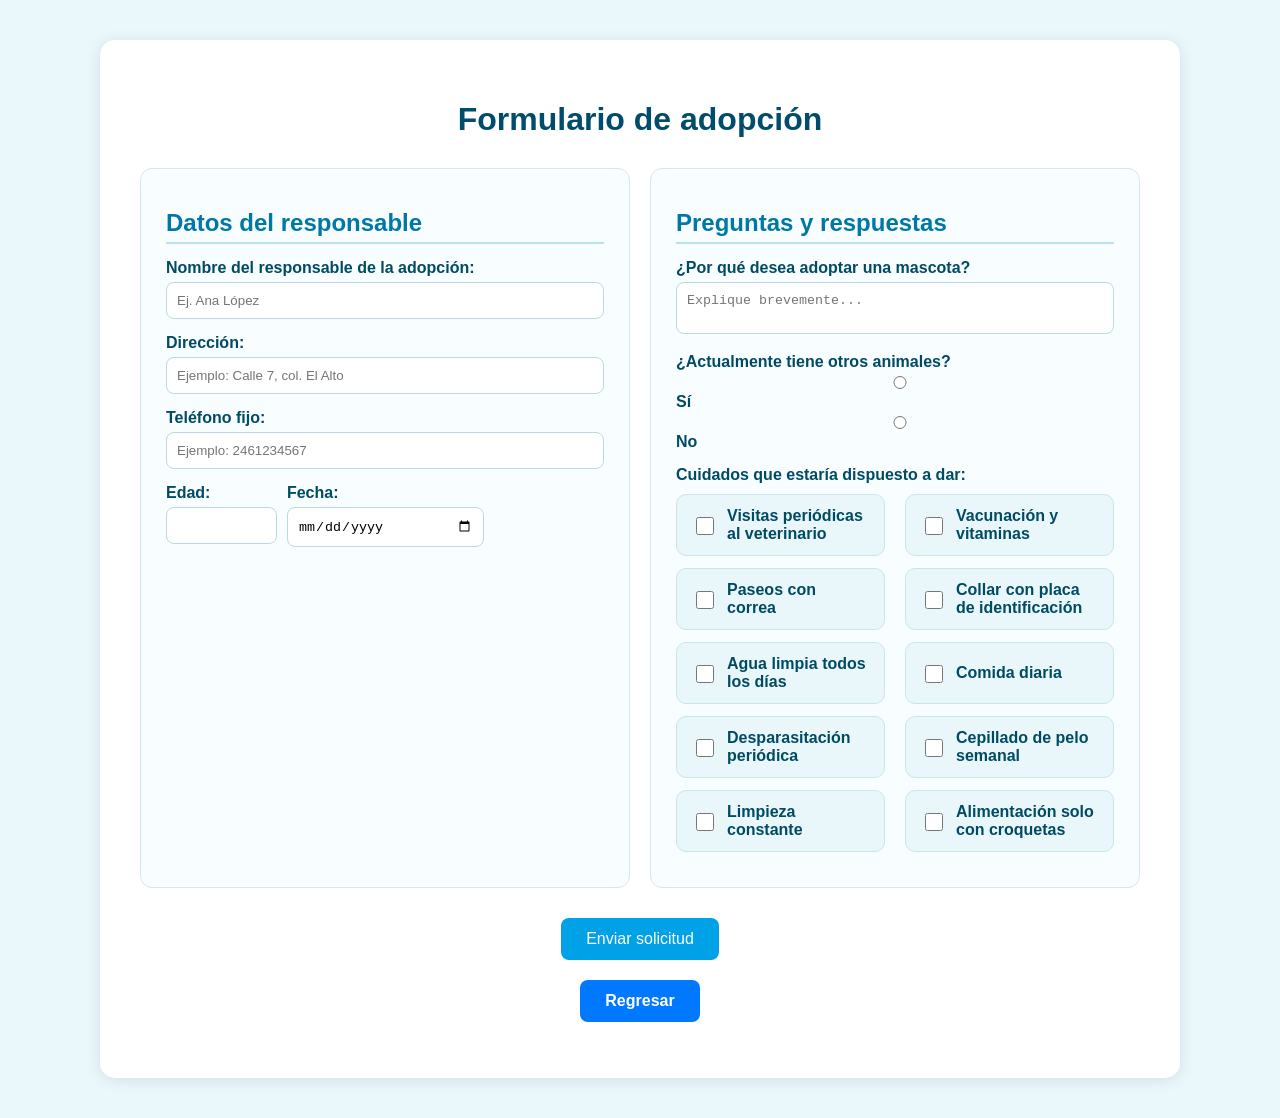
<file: adopta.html>
<!DOCTYPE html>
<html lang="es">
<head>
  <meta charset="UTF-8">
  <meta name="viewport" content="width=device-width, initial-scale=1.0">
  <title>Formulario de adopción</title>
  <link rel="stylesheet" href="form_adopcion.css">
</head>
<body>
  <div class="container">
    <h1>Formulario de adopción</h1>

    <form id="formAdopcion" action="procesar_adopcion.php" method="POST" novalidate>
      <div class="grid">

        <!-- DATOS DEL RESPONSABLE -->
        <div class="card">
          <h2>Datos del responsable</h2>

          <div class="campo">
            <label>Nombre del responsable de la adopción:</label>
            <input 
              type="text" 
              name="nombre" 
              id="nombre" 
              required
              pattern="^[A-Za-zÁÉÍÓÚáéíóúÑñ]+(?: [A-Za-zÁÉÍÓÚáéíóúÑñ]+)*$"
              placeholder="Ej. Ana López">
            <small class="error"></small>
          </div>

          <div class="campo">
            <label>Dirección:</label>
            <input 
              type="text" 
              name="direccion" 
              id="direccion" 
              required 
              minlength="5" 
              placeholder="Ejemplo: Calle 7, col. El Alto">
            <small class="error"></small>
          </div>

          <div class="campo">
            <label>Teléfono fijo:</label>
            <input 
              type="tel" 
              name="telefono" 
              id="telefono"
              required 
              pattern="^[0-9]{10}$"
              maxlength="10"
              placeholder="Ejemplo: 2461234567"
              inputmode="numeric">
            <small class="error"></small>
          </div>

          <div class="mini-grid">
            <div class="campo">
              <label>Edad:</label>
              <input type="number" name="edad" id="edad" min="18" max="99" required>
              <small class="error"></small>
            </div>
            <div class="campo">
              <label>Fecha:</label>
              <input type="date" name="fecha" id="fecha" required>
              <small class="error"></small>
            </div>
          </div>
        </div>

        <!-- PREGUNTAS -->
        <div class="card">
          <h2>Preguntas y respuestas</h2>

          <div class="campo">
            <label>¿Por qué desea adoptar una mascota?</label>
            <textarea name="motivo" id="motivo" rows="2" required minlength="5" placeholder="Explique brevemente..."></textarea>
            <small class="error"></small>
          </div>

          <div class="campo">
            <label>¿Actualmente tiene otros animales?</label>
            <div class="opciones">
              <label><input type="radio" name="animales" value="si" required> Sí</label>
              <label><input type="radio" name="animales" value="no" required> No</label>
            </div>
            <small class="error"></small>
          </div>

          <div class="campo">
            <label>Cuidados que estaría dispuesto a dar:</label>
            <div class="cuidados-grid">
              <label><input type="checkbox" name="cuidados[]" value="Visitas periódicas al veterinario"> Visitas periódicas al veterinario</label>
              <label><input type="checkbox" name="cuidados[]" value="Vacunación y vitaminas"> Vacunación y vitaminas</label>
              <label><input type="checkbox" name="cuidados[]" value="Paseos con correa"> Paseos con correa</label>
              <label><input type="checkbox" name="cuidados[]" value="Collar con placa de identificación"> Collar con placa de identificación</label>
              <label><input type="checkbox" name="cuidados[]" value="Agua limpia todos los días"> Agua limpia todos los días</label>
              <label><input type="checkbox" name="cuidados[]" value="Comida diaria"> Comida diaria</label>
              <label><input type="checkbox" name="cuidados[]" value="Desparasitación periódica"> Desparasitación periódica</label>
              <label><input type="checkbox" name="cuidados[]" value="Cepillado de pelo semanal"> Cepillado de pelo semanal</label>
              <label><input type="checkbox" name="cuidados[]" value="Limpieza constante"> Limpieza constante</label>
              <label><input type="checkbox" name="cuidados[]" value="Alimentación solo con croquetas"> Alimentación solo con croquetas</label>
            </div>
          </div>
        </div>
      </div>

      <button type="submit">Enviar solicitud</button>

      <!-- BOTÓN REGRESAR -->
      <a href="perros.html" class="btn-regresar">Regresar</a>

      <p id="mensajeFinal"></p>
    </form>
  </div>

  <!-- ================= JS DE VALIDACIÓN ================= -->
  <script>
    const form = document.getElementById('formAdopcion');
    const inputs = form.querySelectorAll('input, textarea, select');
    const mensajeFinal = document.getElementById('mensajeFinal');

    // Validación en tiempo real
    inputs.forEach(input => {
      input.addEventListener('input', () => validarCampo(input));
      input.addEventListener('blur', () => validarCampo(input));
    });

    function validarCampo(input) {
      const error = input.nextElementSibling;
      if (!error || error.tagName.toLowerCase() !== "small") return;

      if (input.validity.valueMissing) {
        error.textContent = "Este campo es obligatorio.";
        error.style.display = "block";
      } else if (input.validity.patternMismatch) {
        if (input.id === "nombre")
          error.textContent = "Ingrese un nombre válido (solo letras y espacios).";
        else if (input.id === "telefono")
          error.textContent = "Debe contener exactamente 10 dígitos.";
        else
          error.textContent = "Formato incorrecto.";
        error.style.display = "block";
      } else if (input.validity.tooShort) {
        error.textContent = "Texto demasiado corto.";
        error.style.display = "block";
      } else if (input.validity.rangeUnderflow || input.validity.rangeOverflow) {
        error.textContent = "Valor fuera de rango.";
        error.style.display = "block";
      } else {
        error.textContent = "";
        error.style.display = "none";
      }
    }

    // Envío del formulario
    form.addEventListener('submit', async e => {
      e.preventDefault();

      let valido = true;
      inputs.forEach(input => {
        validarCampo(input);
        if (!input.checkValidity()) valido = false;
      });

      if (!valido) {
        mensajeFinal.textContent = "Corrige los errores antes de enviar.";
        mensajeFinal.className = "error-final";
        return;
      }

      const datos = new FormData(form);
      const respuesta = await fetch('procesar_adopcion.php', {
        method: 'POST',
        body: datos
      });

      const texto = await respuesta.text();
      if (texto.includes("correctamente")) {
        mensajeFinal.textContent = "Formulario enviado correctamente";
        mensajeFinal.className = "exito";
        form.reset();
      } else {
        mensajeFinal.textContent = "Ocurrió un error al enviar el formulario";
        mensajeFinal.className = "error-final";
      }
    });
  </script>

</body>
</html>
</file>
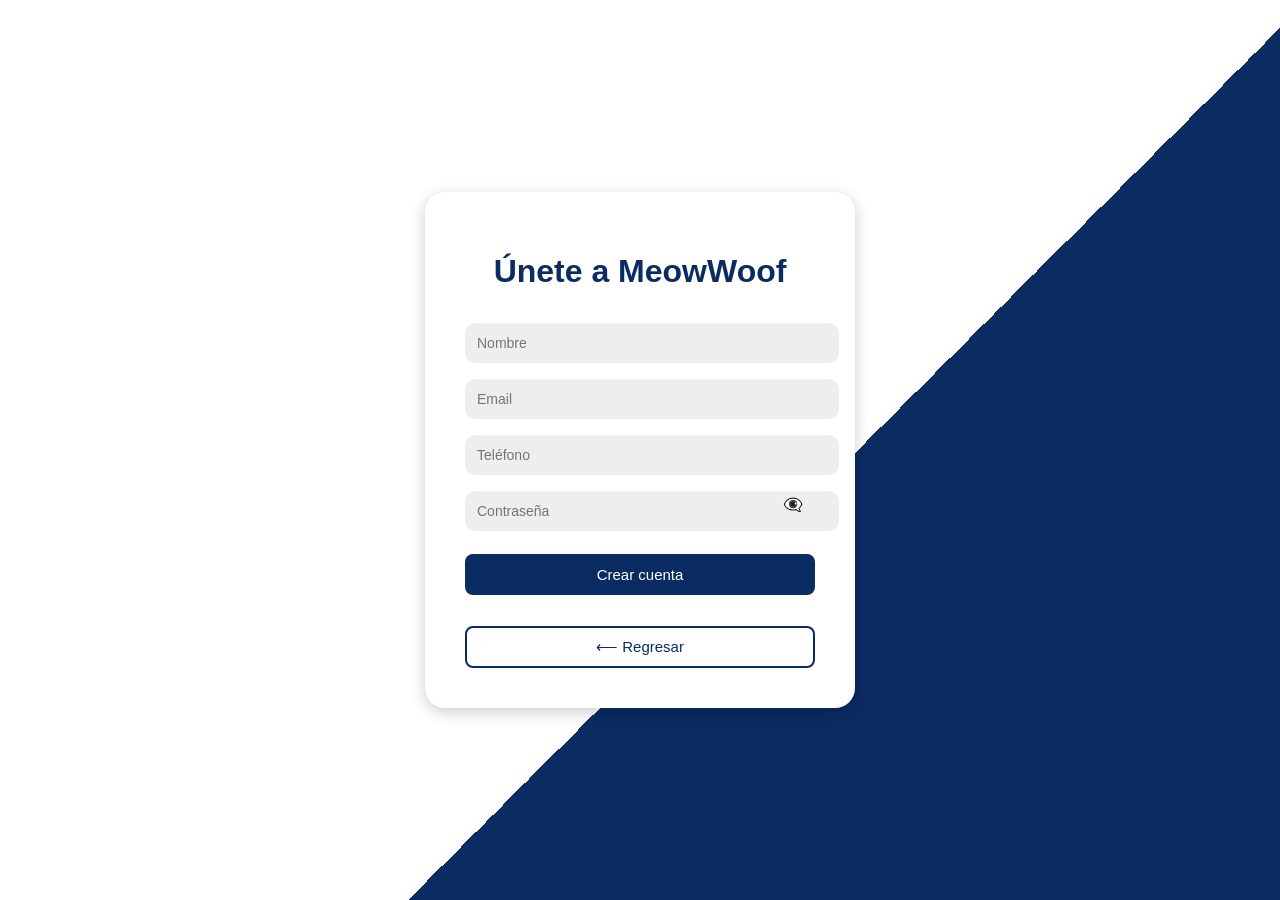
<file: Cuenta_crear.html>
<!DOCTYPE html>
<html lang="es">
<head>
  <meta charset="UTF-8">
  <meta name="viewport" content="width=device-width, initial-scale=1.0">
  <title>Únete a MeowWoof</title>
  <link rel="stylesheet" href="crear_cuenta.css">
</head>
<body>
  <div class="contenedor">
    <h1>Únete a MeowWoof</h1>

    <form id="formulario">
      <input type="text" id="nombre" name="nombre" placeholder="Nombre">
      <small id="errorNombre" class="error"></small>

      <input type="text" id="email" name="email" placeholder="Email">
      <small id="errorEmail" class="error"></small>

      <input type="text" id="telefono" name="telefono" placeholder="Teléfono">
      <small id="errorTelefono" class="error"></small>

      <div class="password-container">
        <input type="password" id="password" name="password" placeholder="Contraseña">
        <span class="toggle-password">👁‍🗨</span>
      </div>
      <small id="errorPassword" class="error"></small>

      <button type="submit">Crear cuenta</button>
    </form>

    <p id="mensajeFinal" class="exito"></p>

    <button class="btn-regresar" onclick="location.href='MeowWoof.html'">⟵ Regresar</button>
  </div>

  <script>
    const formulario = document.getElementById('formulario');
    const nombre = document.getElementById('nombre');
    const email = document.getElementById('email');
    const telefono = document.getElementById('telefono');
    const password = document.getElementById('password');
    const mensajeFinal = document.getElementById('mensajeFinal');

    const errorNombre = document.getElementById('errorNombre');
    const errorEmail = document.getElementById('errorEmail');
    const errorTelefono = document.getElementById('errorTelefono');
    const errorPassword = document.getElementById('errorPassword');

    //  Expresiones regulares
    const NombreRegex = /^[A-Za-zÁÉÍÓÚÑáéíóúñ\s]{3,40}$/;
    const EmailRegex = /^[A-Za-z0-9._%+-]+@[A-Za-z0-9.-]+\.[A-Za-z]{2,}$/;
    const TelefonoRegex = /^[0-9]{10}$/;
    const PasswordRegex = /^.{6,}$/;

    //  Validación en tiempo real
    nombre.addEventListener('input', () => {
      if (nombre.value.length > 40) {
        nombre.value = nombre.value.slice(0, 40);
        errorNombre.textContent = "Máximo 40 caracteres.";
      } else if (!NombreRegex.test(nombre.value)) {
        errorNombre.textContent = "Solo letras (mínimo 3 caracteres).";
      } else {
        errorNombre.textContent = "";
      }
    });

    email.addEventListener('input', () => {
      errorEmail.textContent = EmailRegex.test(email.value) ? "" : "Formato de email inválido.";
    });

    telefono.addEventListener('input', () => {
      if (telefono.value.length > 10) {
        telefono.value = telefono.value.slice(0, 10);
      }
      errorTelefono.textContent = TelefonoRegex.test(telefono.value) ? "" : "Debe tener 10 dígitos.";
    });

    password.addEventListener('input', () => {
      errorPassword.textContent = PasswordRegex.test(password.value)
        ? "" : "Debe tener al menos 6 caracteres.";
    });

    // Mostrar/ocultar contraseña
    document.querySelector('.toggle-password').addEventListener('click', () => {
      password.type = password.type === "password" ? "text" : "password";
    });

    formulario.addEventListener('submit', (e) => {
      e.preventDefault();

      // Verificación antes de enviar
      if (!NombreRegex.test(nombre.value) ||
          !EmailRegex.test(email.value) ||
          !TelefonoRegex.test(telefono.value) ||
          !PasswordRegex.test(password.value)) {
        mensajeFinal.textContent = "Por favor corrige los errores antes de enviar.";
        mensajeFinal.style.color = "red";
        return;
      }

      const datos = new FormData(formulario);
      fetch('registrar.php', {
        method: 'POST',
        body: datos
      })
      .then(response => response.text())
      .then(data => {
        mensajeFinal.innerHTML = data;

        // **Aquí solo cambió ESTO**
        if (data.includes("Formulario enviado correctamente")) {
          setTimeout(() => {
            window.location.href = "login.html";
          }, 1000);
        }
      })
      .catch(() => {
        mensajeFinal.textContent = "Error en el servidor.";
        mensajeFinal.style.color = "red";
      });
    });
  </script>
</body>
</html>
</file>
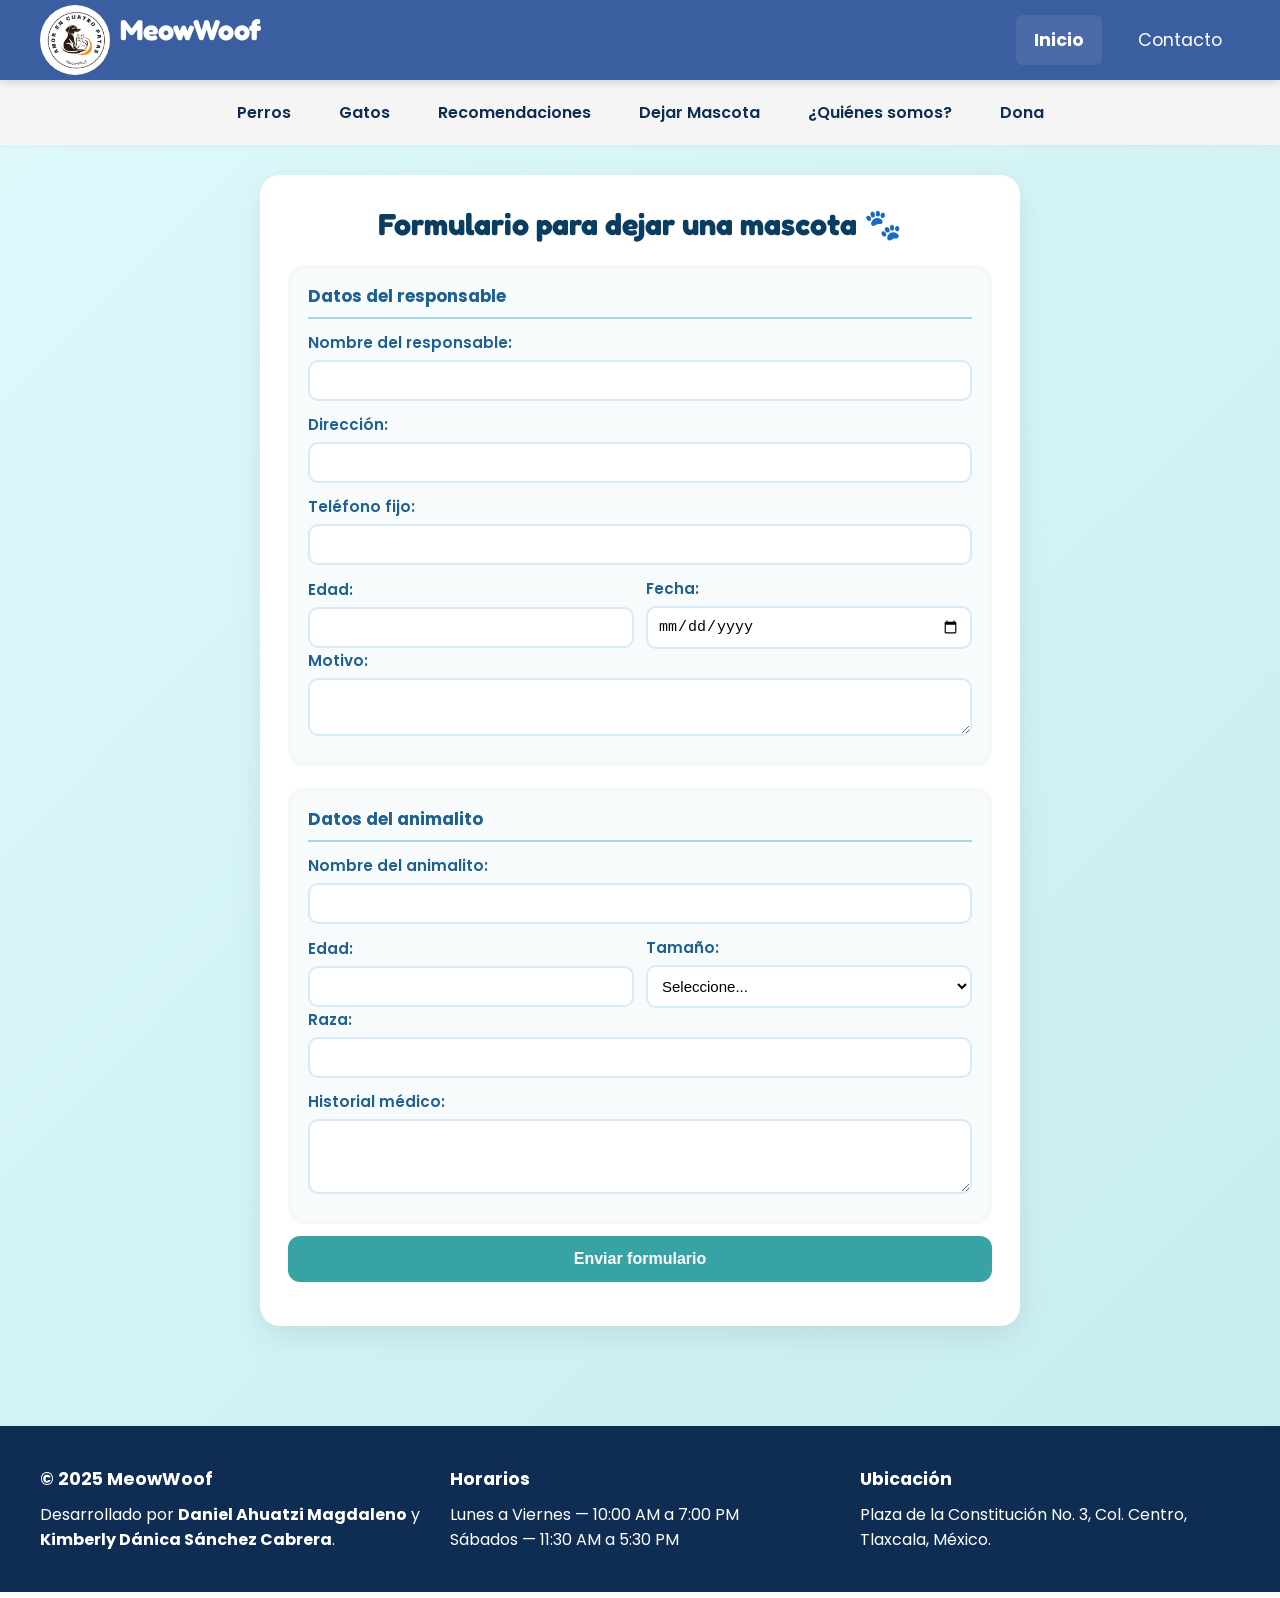
<file: dejar.html>
<!DOCTYPE html>
<html lang="es">
<head>
  <meta charset="UTF-8" />
  <meta name="viewport" content="width=device-width, initial-scale=1.0"/>
  <title>Formulario para dejar una mascota</title>

  <!-- Fuentes -->
  <link href="https://fonts.googleapis.com/css2?family=Fredoka:wght@400;600&family=Poppins:wght@400;600&display=swap" rel="stylesheet">

  <style>
  *{box-sizing:border-box;margin:0;padding:0}
  body{
    font-family: 'Poppins', sans-serif;
    background: linear-gradient(135deg,#dff9fb,#c7ecee);
    color:#103b56;
    min-height:100vh;
    display:flex;
    flex-direction:column;
  }

  /* ===== NAVBAR ===== */
  .navbar{
    background-color:#3b5ea0;
    color:white;
    display:flex;
    align-items:center;
    justify-content:space-between;
    padding:8px 40px;
    height:80px;
    box-shadow:0 3px 8px rgba(0,0,0,0.12);
    position:sticky;
    top:0;
    z-index:50;
  }

  .logo{display:flex;align-items:center;gap:10px}
  .logo img{width:70px;height:70px;border-radius:50%;object-fit:cover}
  .logo h1{font-size:1.8rem;color:white;font-weight:700}

  .nav-links{display:flex;align-items:center;gap:18px}
  .nav-links a{
    font-family:'Poppins',sans-serif;
    text-decoration:none;color:white;font-size:1.1rem;
    padding:12px 18px;border-radius:6px;
    transition:all .18s;
  }
  .nav-links a:hover{background:rgba(255,255,255,0.08)}
  .btn-inicio{font-weight:700;background:rgba(255,255,255,0.08)}

  /* ===== SUBMENÚ ===== */
  .submenu{
    font-family:'Poppins', sans-serif !important;
    background-color:#f5f5f5;
    display:flex;
    justify-content:center;
    gap:28px;
    padding:14px 10px;
    font-size:1rem;
    font-weight:600;
    box-shadow:0 1px 4px rgba(0,0,0,0.04);
  }
  .submenu a{
    text-decoration:none;
    color:#0f2d52;
    transition:0.18s;
    padding:6px 10px;
    border-radius:6px;
  }
  .submenu a:hover{
    color:#3b5ea0;
    background:rgba(59,94,160,0.08);
  }

  /* ===== CONTENEDOR PRINCIPAL ===== */
  .page-inner {
    max-width:1200px;
    margin: 30px auto;
    width: 94%;
    display:flex;
    justify-content:center;
    align-items:flex-start;
    padding-bottom:40px;
  }

  .container{
    background:#ffffff;
    border-radius:20px;
    box-shadow:0 10px 30px rgba(0,0,0,0.08);
    padding:30px 28px;
    width:100%;
    max-width:760px;
  }

  h1{
    text-align:center;
    color:#0a3d62;
    margin-bottom:22px;
    font-family:'Fredoka',sans-serif;
    font-size:1.9rem;
  }

  .grid-datos{
    display:grid;
    grid-template-columns:1fr;
    gap:22px;
  }

  .card{
    background:#f7fbfc;
    border-radius:16px;
    padding:18px 20px;
    box-shadow:inset 0 0 10px rgba(0,0,0,0.03);
  }

  h2{
    color:#1e6091; margin-bottom:12px;
    font-size:1.05rem;
    border-bottom:2px solid #a9d6e5;
    padding-bottom:8px
  }

  .campo{ display:flex; flex-direction:column; margin-bottom:12px }
  .campo label{ font-weight:600; color:#1e6091; margin-bottom:6px; font-size:0.95rem }
  .campo input, .campo textarea, .campo select{
    border:2px solid #d6eaf8; border-radius:10px; padding:10px;
    transition:all .2s; font-size:15px; background:white;
  }
  .campo input:focus, .campo textarea:focus, .campo select:focus{
    border-color:#38a3a5; box-shadow:0 0 6px rgba(56,163,165,0.18); outline:none;
  }

  .subgrid{ display:flex; gap:12px; align-items:center }
  .subgrid .campo{ flex:1; margin-bottom:0 }

  small.error{ color:#e63946; font-size:13px; margin-top:6px; display:none }

  button{
    width:100%; background:#38a3a5; color:#fff;
    border:none; border-radius:12px;
    padding:14px; font-size:16px; font-weight:600;
    cursor:pointer; transition:0.25s;
    margin-top:12px;
  }
  button:hover{ background:#22577a; transform:scale(1.02) }

  #mensajeFinal{ text-align:center; font-weight:700; margin-top:14px }
  .exito{ color:#2a9d8f } .error-final{ color:#e63946 }

  /* ===== FOOTER ===== */
  .footer{
    width:100%;
    background:#0f2d52;
    color:white;
    padding:40px 20px;
    margin-top:30px;
  }
  .footer-content{
    max-width:1200px;
    margin:auto;
    display:flex;
    justify-content:space-between;
    gap:30px;
    flex-wrap:wrap;
  }
  .footer-col{ flex:1; min-width:240px }
  .footer h3, .footer h4{ margin-bottom:10px; font-size:1.1rem; font-weight:700 }

  /* ===== RESPONSIVE ===== */
  @media (max-width:900px){
    .page-inner{flex-direction:column;align-items:center}
  }

  @media (max-width:600px){
    .navbar{padding:8px 16px;height:72px}
    .logo img{width:54px;height:54px}
    .logo h1{font-size:1.2rem}
    .nav-links a{font-size:0.95rem;padding:8px 10px}
    .submenu{gap:12px;padding:10px;font-size:0.9rem}
    .container{padding:22px 16px;border-radius:14px}
    h1{font-size:1.4rem}
    .footer-content{text-align:center;flex-direction:column;align-items:center}
  }
  </style>
</head>

<body>

  <!-- NAVBAR -->
  <header class="navbar">
      <div class="logo">
          <img src="logomeow.jpg" alt="Logo">
          <h1>MeowWoof</h1>
      </div>

      <nav class="nav-links">
          <a href="Pagina_principal.php" class="btn-inicio">Inicio</a>
          <a href="contacto.html">Contacto</a>
      </nav>
  </header>

  <!-- SUBMENÚ -->
  <div class="submenu">
      <a href="perros.html">Perros</a>
      <a href="gatos.html">Gatos</a>
      <a href="recomendaciones.html">Recomendaciones</a>
      <a href="dejar.html">Dejar Mascota</a>
      <a href="quienes_somos.html">¿Quiénes somos?</a>
      <a href="dona.html">Dona</a>
  </div>

  <!-- CONTENIDO -->
  <div class="page-inner">
    <div class="container">

      <h1>Formulario para dejar una mascota 🐾</h1>

      <form id="formMascota" action="procesar_mascota.php" method="POST" novalidate>

        <div class="grid-datos">

          <div class="card">
            <h2>Datos del responsable</h2>

            <div class="campo">
              <label>Nombre del responsable:</label>
              <input type="text" name="nombre" id="nombre"
                     required
                     pattern="^[A-Za-zÁÉÍÓÚáéíóúÑñ]+(?: [A-Za-zÁÉÍÓÚáéíóúÑñ]+)*$">
              <small class="error"></small>
            </div>

            <div class="campo">
              <label>Dirección:</label>
              <input type="text" name="direccion" id="direccion" required minlength="5">
              <small class="error"></small>
            </div>

            <div class="campo">
              <label>Teléfono fijo:</label>
              <input type="tel" name="telefono" id="telefono"
                     required pattern="^[0-9]{10}$" maxlength="10">
              <small class="error"></small>
            </div>

            <div class="subgrid">
              <div class="campo">
                <label>Edad:</label>
                <input type="number" name="edad" id="edad" min="18" max="99" required>
                <small class="error"></small>
              </div>

              <div class="campo">
                <label>Fecha:</label>
                <input type="date" name="fecha" id="fecha" required>
                <small class="error"></small>
              </div>
            </div>

            <div class="campo">
              <label>Motivo:</label>
              <textarea name="motivo" id="motivo" rows="2" required></textarea>
              <small class="error"></small>
            </div>

          </div>

          <div class="card">
            <h2>Datos del animalito</h2>

            <div class="campo">
              <label>Nombre del animalito:</label>
              <input type="text" name="nombreAnimal" id="nombreAnimal"
              required pattern="^[A-Za-zÁÉÍÓÚáéíóúÑñ\s]{2,20}$">
              <small class="error"></small>
            </div>

            <div class="subgrid">
              <div class="campo">
                <label>Edad:</label>
                <input type="number" name="edadAnimal" id="edadAnimal" min="0" max="30" required>
                <small class="error"></small>
              </div>

              <div class="campo">
                <label>Tamaño:</label>
                <select name="tamano" id="tamano" required>
                  <option value="">Seleccione...</option>
                  <option>Pequeño</option>
                  <option>Mediano</option>
                  <option>Grande</option>
                </select>
                <small class="error"></small>
              </div>
            </div>

            <div class="campo">
              <label>Raza:</label>
              <input type="text" name="raza" id="raza" required>
              <small class="error"></small>
            </div>

            <div class="campo">
              <label>Historial médico:</label>
              <textarea name="historial" id="historial" rows="3"></textarea>
              <small class="error"></small>
            </div>

          </div>

        </div>

        <button type="submit">Enviar formulario</button>
        <p id="mensajeFinal"></p>
      </form>

    </div>
  </div>

  <!-- FOOTER -->
  <footer class="footer">
    <div class="footer-content">
      <div class="footer-col">
        <h3>© 2025 MeowWoof</h3>
        <p>Desarrollado por <strong>Daniel Ahuatzi Magdaleno</strong> y <strong>Kimberly Dánica Sánchez Cabrera</strong>.</p>
      </div>

      <div class="footer-col">
        <h4>Horarios</h4>
        <p>Lunes a Viernes — 10:00 AM a 7:00 PM</p>
        <p>Sábados — 11:30 AM a 5:30 PM</p>
      </div>

      <div class="footer-col">
        <h4>Ubicación</h4>
        <p>Plaza de la Constitución No. 3, Col. Centro, Tlaxcala, México.</p>
      </div>
    </div>
  </footer>

  <!-- ===================== VALIDACIÓN ===================== -->
  <script>
    const form = document.getElementById('formMascota');
    const inputs = form.querySelectorAll("input, textarea, select");
    const mensajeFinal = document.getElementById("mensajeFinal");

    inputs.forEach(input => {
      input.addEventListener("input", () => validarCampo(input));
      input.addEventListener("blur", () => validarCampo(input));
    });

    const telefono = document.getElementById("telefono");
    telefono.addEventListener("input", () => {
      telefono.value = telefono.value.replace(/[^0-9]/g, "").slice(0, 10);
    });

    function validarCampo(input) {
      const error = input.nextElementSibling;
      if (!error || error.tagName.toLowerCase() !== "small") return;

      if (input.validity.valueMissing) {
        error.textContent = "Este campo es obligatorio";
        error.style.display = "block";
      } 
      else if (input.validity.patternMismatch) {
        if (input.id === "nombre" || input.id === "nombreAnimal") {
          error.textContent = "Ingrese un nombre válido (solo letras y espacios)";
        } else if (input.id === "telefono") {
          error.textContent = "Debe tener exactamente 10 dígitos";
        } else {
          error.textContent = "Formato incorrecto";
        }
        error.style.display = "block";
      }
      else if (input.validity.tooShort) {
        error.textContent = "Texto demasiado corto";
        error.style.display = "block";
      }
      else if (input.validity.rangeUnderflow || input.validity.rangeOverflow) {
        error.textContent = "Valor fuera de rango";
        error.style.display = "block";
      }
      else {
        error.textContent = "";
        error.style.display = "none";
      }
    }

    form.addEventListener("submit", async e => {
      e.preventDefault();
      let valido = true;

      inputs.forEach(i => {
        validarCampo(i);
        if (!i.checkValidity()) valido = false;
      });

      if (!valido) {
        mensajeFinal.textContent = "Corrige los errores antes de enviar";
        mensajeFinal.className = "error-final";
        return;
      }

      const datos = new FormData(form);
      const respuesta = await fetch("procesar_mascota.php", {
        method: "POST",
        body: datos
      });

      const texto = await respuesta.text();

      if (texto.includes("correctamente")) {
        mensajeFinal.textContent = "Formulario enviado correctamente";
        mensajeFinal.className = "exito";
        form.reset();
        document.querySelectorAll("small.error").forEach(e => e.textContent = "");
      } else {
        mensajeFinal.textContent = "Ocurrió un error al enviar el formulario";
        mensajeFinal.className = "error-final";
      }
    });
  </script>

</body>
</html>
</file>
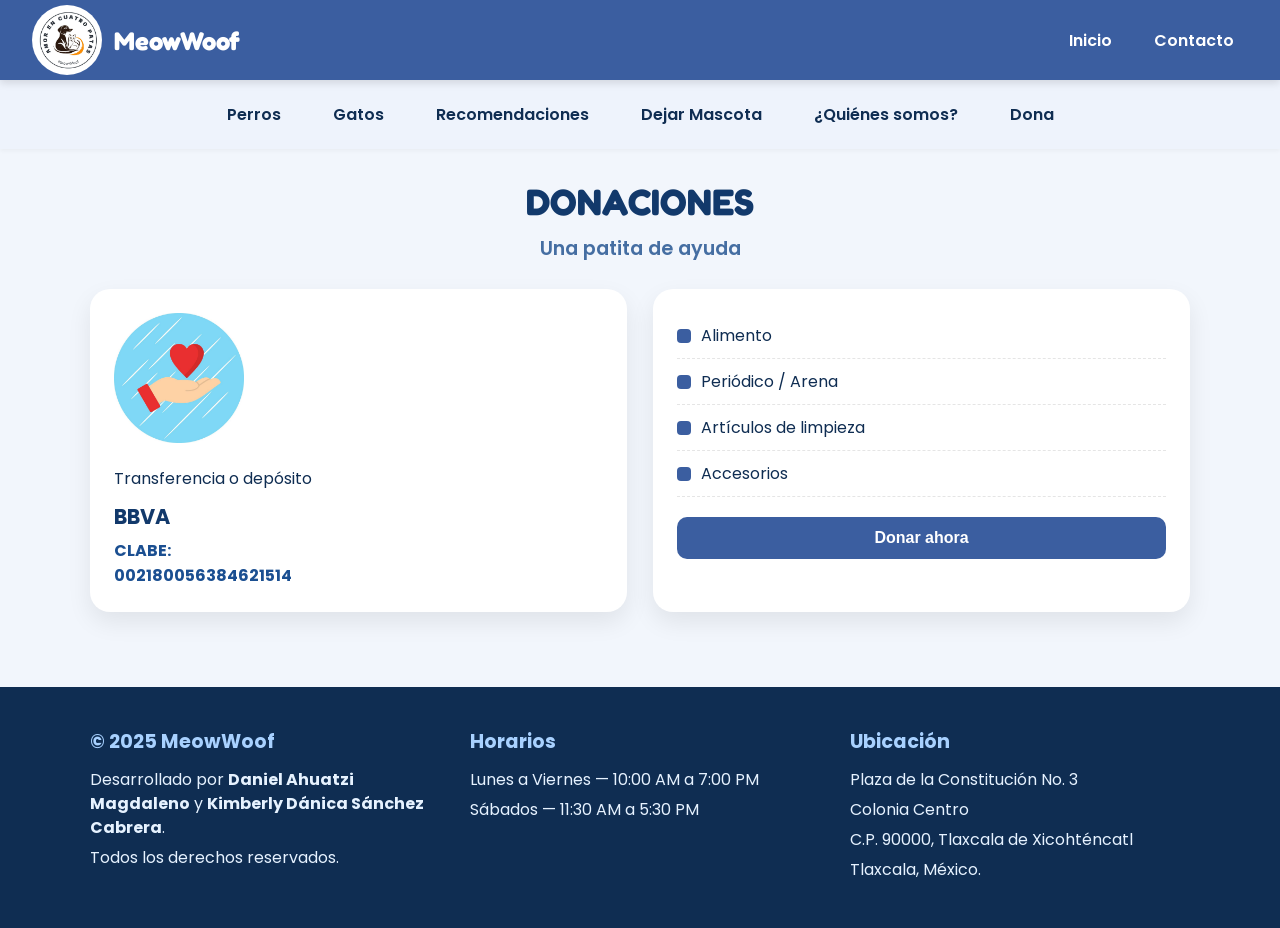
<file: dona.html>
<!DOCTYPE html>
<html lang="es">
<head>
  <meta charset="utf-8" />
  <meta name="viewport" content="width=device-width, initial-scale=1.0"/>
  <title>Donaciones - MeowWoof</title>

  <!-- Fuentes -->
  <link href="https://fonts.googleapis.com/css2?family=Fredoka:wght@400;600&family=Poppins:wght@400;600;700&display=swap" rel="stylesheet">

  <style>
  /* ===== RESET ===== */
  * { box-sizing: border-box; margin: 0; padding: 0; }
  body {
    font-family: 'Poppins', sans-serif;
    background: #f2f6fc;
    color: #0f2d52;
    min-height: 100vh;
    display: flex;
    flex-direction: column;
  }

  a { text-decoration: none; color: inherit; }

  /* ===== NAVBAR ===== */
  .navbar{
    background-color:#3b5ea0;
    color:white;
    display:flex;
    align-items:center;
    justify-content:space-between;
    padding:8px 32px;
    height:80px;
    box-shadow:0 3px 8px rgba(0,0,0,0.12);
    position: sticky;
    top: 0;
    z-index: 60;
  }

  .logo { display:flex; align-items:center; gap: 12px; }
  .logo img { width:70px; height:70px; border-radius:50%; object-fit:cover; }
  .logo h1 { font-size:1.6rem; font-weight:700; font-family:'Fredoka',sans-serif; }

  .nav-links { display:flex; gap:14px; }
  .nav-links a {
    color:white;
    padding:10px 14px;
    border-radius:8px;
    font-weight:600;
    transition: .2s;
  }
  .nav-links a:hover { background: rgba(255,255,255,0.10); }

  /* ===== SUBMENU ===== */
  .submenu {
    background:#eef3fc;
    padding:14px 10px;
    display:flex;
    justify-content:center;
    gap:32px;
    font-weight:600;
    box-shadow:0 2px 4px rgba(0,0,0,0.04);
  }
  .submenu a {
    padding:8px 10px;
    border-radius:8px;
    transition:.2s;
  }
  .submenu a:hover {
    background:rgba(59,94,160,0.15);
    color:#2a4f86;
  }

  /* ===== CONTENIDO ===== */
  main {
    flex: 1;
    display: flex;
    justify-content: center;
    padding: 30px 20px 45px;
  }

  .wrap {
    width: 100%;
    max-width: 1100px;
  }

  .encabezado h1 {
    text-align:center;
    font-family:'Fredoka',sans-serif;
    font-size:2.3rem;
    font-weight:700;
    color:#12396b;
    margin-bottom: 10px;
  }

  .subtitulo {
    text-align:center;
    color:#456ea2;
    font-weight:600;
    margin-bottom:26px;
    font-size:1.2rem;
  }

  /* ==== TARJETAS ==== */
  .contenido {
    display:grid;
    grid-template-columns:1fr 1fr;
    gap:26px;
  }

  .tarjeta {
    background:white;
    padding:24px;
    border-radius:20px;
    box-shadow:0 10px 25px rgba(0,0,0,0.08);
    transition: transform .2s;
  }
  .tarjeta:hover {
    transform: translateY(-4px);
  }

  .tarjeta.transferencia img {
    width:130px;
    border-radius:12px;
    margin-bottom:10px;
  }

  .tarjeta.transferencia p {
    font-size:1rem;
    margin-top:6px;
  }

  .tarjeta.transferencia h3 {
    margin-top:10px;
    font-size:1.3rem;
    color:#12396b;
  }

  .clabe {
    margin-top:10px;
    font-size:1.1rem;
    font-weight:700;
    color:#1b4f91;
  }

  /* === LISTA === */
  .tarjeta.articulos ul {
    list-style:none;
    margin-bottom:20px;
  }
  .tarjeta.articulos li {
    padding:10px 0;
    font-size:1rem;
    border-bottom:1px dashed rgba(0,0,0,0.1);
    display:flex;
    align-items:center;
    gap:10px;
  }

  .cuadro {
    width:14px;
    height:14px;
    background:#3b5ea0;
    border-radius:4px;
  }

  /* === BOTÓN === */
  .boton-donar {
    background:#3b5ea0;
    color:white;
    padding:12px 20px;
    border:none;
    border-radius:10px;
    cursor:pointer;
    font-weight:700;
    font-size:1rem;
    width:100%;
    transition:.2s;
  }
  .boton-donar:hover {
    background:#2e4d87;
  }

  /* ===== RESPONSIVE ===== */
  @media(max-width:900px){
    .contenido { grid-template-columns:1fr; }
  }

  /* ===== FOOTER ===== */
  .footer {
    background:#0f2d52;
    padding:40px 20px;
    color:white;
    margin-top:30px;
  }

  .footer-content {
    max-width:1100px;
    margin:auto;
    display:flex;
    justify-content:space-between;
    gap:40px;
    flex-wrap:wrap;
  }

  .footer-col { flex:1; min-width:240px; }
  .footer-col h3, .footer-col h4 {
    color:#a8d1ff;
    margin-bottom:12px;
    font-size:1.2rem;
  }

  .footer-col p {
    color:#e6f2ff;
    line-height:1.5;
    margin-bottom:6px;
  }

  @media(max-width:700px){
    .footer-content { text-align:center; }
  }

  </style>
</head>
<body>

  <!-- ========== HEADER ========== -->
  <header class="navbar">
    <div class="logo">
      <img src="logomeow.jpg" alt="">
      <h1>MeowWoof</h1>
    </div>
    <nav class="nav-links">
      <a href="Pagina_principal.php" class="btn-inicio">Inicio</a>
      <a href="contacto.html">Contacto</a>
    </nav>
  </header>

  <!-- ========== SUBMENU ========== -->
  <nav class="submenu">
    <a href="perros.html">Perros</a>
    <a href="gatos.html">Gatos</a>
    <a href="recomendaciones.html">Recomendaciones</a>
    <a href="dejar.html">Dejar Mascota</a>
    <a href="quienes_somos.html">¿Quiénes somos?</a>
    <a href="dona.html">Dona</a>
  </nav>

  <!-- ========== CONTENIDO ========== -->
  <main>
    <div class="wrap">

      <div class="encabezado">
        <h1>DONACIONES</h1>
      </div>

      <p class="subtitulo">Una patita de ayuda</p>

      <div class="contenido">

        <!-- Transferencia -->
        <div class="tarjeta transferencia">
          <img src="dona.jpg" alt="">
          <p>Transferencia o depósito</p>
          <h3>BBVA</h3>
          <p class="clabe">CLABE:<br>002180056384621514</p>
        </div>

        <!-- Artículos -->
        <div class="tarjeta articulos">
          <ul>
            <li><span class="cuadro"></span> Alimento</li>
            <li><span class="cuadro"></span> Periódico / Arena</li>
            <li><span class="cuadro"></span> Artículos de limpieza</li>
            <li><span class="cuadro"></span> Accesorios</li>
          </ul>

          <button class="boton-donar" onclick="window.location.href='donar_formulario.html'">
            Donar ahora
          </button>
        </div>

      </div>

    </div>
  </main>

  <!-- ========== FOOTER ========== -->
  <footer class="footer">
    <div class="footer-content">

      <div class="footer-col">
        <h3>© 2025 MeowWoof</h3>
        <p>Desarrollado por <strong>Daniel Ahuatzi Magdaleno</strong> y <strong>Kimberly Dánica Sánchez Cabrera</strong>.</p>
        <p>Todos los derechos reservados.</p>
      </div>

      <div class="footer-col">
        <h4>Horarios</h4>
        <p>Lunes a Viernes — 10:00 AM a 7:00 PM</p>
        <p>Sábados — 11:30 AM a 5:30 PM</p>
      </div>

      <div class="footer-col">
        <h4>Ubicación</h4>
        <p>Plaza de la Constitución No. 3</p>
        <p>Colonia Centro</p>
        <p>C.P. 90000, Tlaxcala de Xicohténcatl</p>
        <p>Tlaxcala, México.</p>
      </div>

    </div>
  </footer>

</body>
</html>
</file>
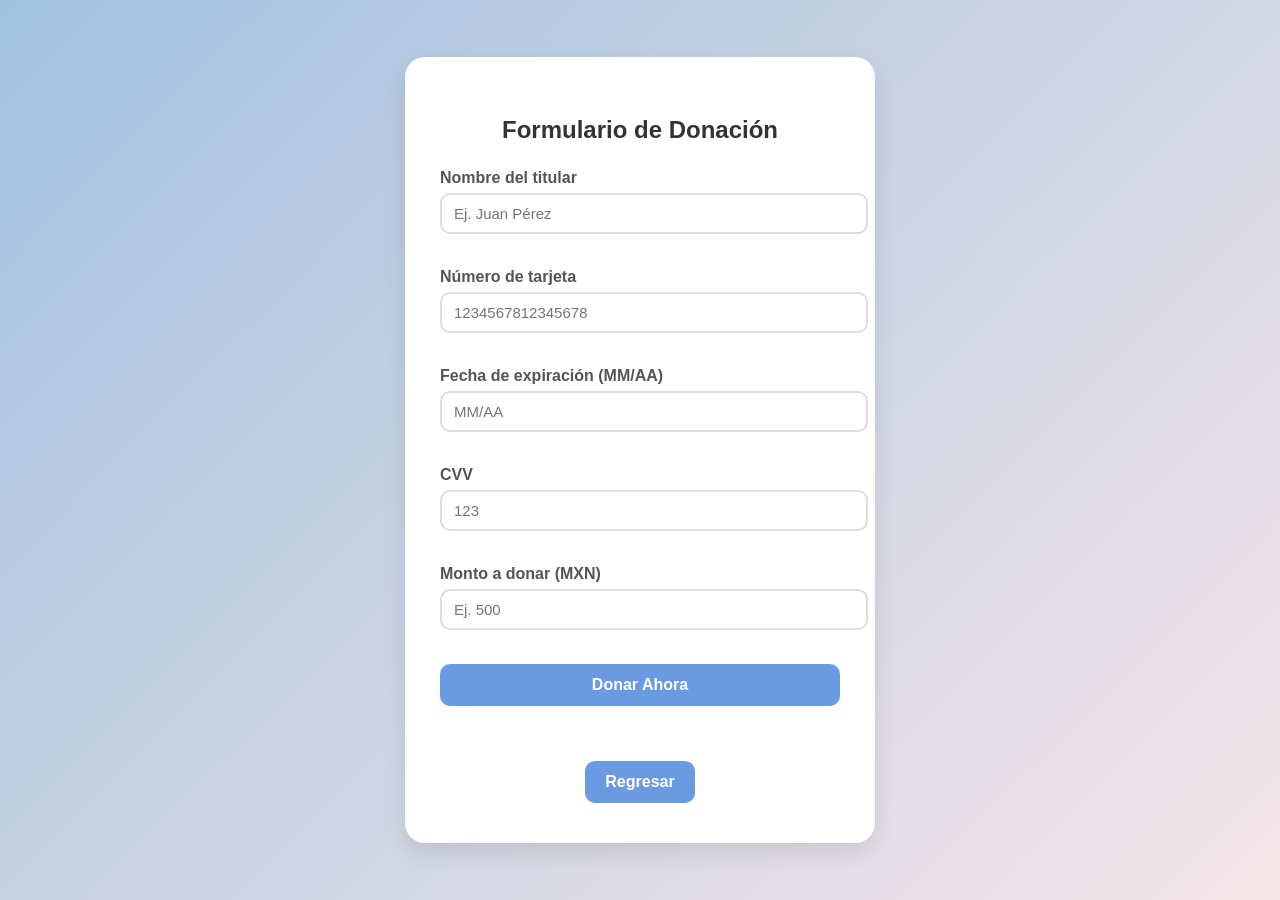
<file: donar_formulario.html>
<!DOCTYPE html>
<html lang="es">
<head>
  <meta charset="UTF-8" />
  <meta name="viewport" content="width=device-width, initial-scale=1.0" />
  <title>Donar | MeowWoof</title>

  <style>
    /* === ESTILOS GENERALES === */
    body {
      background: linear-gradient(135deg, #a2c2e0, #f6e6e9);
      font-family: 'Poppins', sans-serif;
      display: flex;
      justify-content: center;
      align-items: center;
      height: 100vh;
      margin: 0;
    }

    .tarjeta {
      background: #fff;
      border-radius: 20px;
      padding: 40px 35px;
      width: 400px;
      box-shadow: 0 10px 25px rgba(0, 0, 0, 0.1);
    }

    h2 {
      text-align: center;
      color: #333;
      margin-bottom: 25px;
    }

    .campo {
      margin-bottom: 18px;
    }

    label {
      display: block;
      color: #555;
      font-weight: 600;
      margin-bottom: 6px;
    }

    input {
      width: 100%;
      padding: 10px 12px;
      border: 2px solid #ddd;
      border-radius: 10px;
      outline: none;
      transition: 0.3s;
      font-size: 15px;
    }

    input:focus {
      border-color: #6a9ae2;
      box-shadow: 0 0 6px rgba(106, 154, 226, 0.5);
    }

    .error {
      color: #e74c3c;
      font-size: 13px;
      min-height: 16px;
    }

    .resultado {
      text-align: center;
      color: #2f4c73;
      font-weight: bold;
      margin: 15px 0;
      font-size: 1.1rem;
    }

    #mensajeFinal {
      text-align: center;
      font-weight: 600;
      margin-top: 15px;
      min-height: 20px;
    }

    #mensajeFinal.exito {
      color: #27ae60;
    }

    #mensajeFinal.error-final {
      color: #e74c3c;
    }

    button {
      width: 100%;
      background: #6a9ae2;
      color: white;
      border: none;
      padding: 12px;
      border-radius: 10px;
      cursor: pointer;
      font-size: 16px;
      transition: 0.3s;
      font-weight: bold;
    }

    button:hover {
      background: #507fd1;
    }
  </style>
</head>

<body>

  <div class="tarjeta">
    <h2>Formulario de Donación</h2>

    <form id="formDonar" action="procesar_donacion.php" method="POST" novalidate>

      <div class="campo">
        <label for="nombre">Nombre del titular</label>
        <input type="text" name="nombre" id="nombre" placeholder="Ej. Juan Pérez" required />
        <div class="error" id="errorNombre"></div>
      </div>

      <div class="campo">
        <label for="tarjeta">Número de tarjeta</label>
        <input type="text" name="tarjeta" id="tarjeta" maxlength="16" placeholder="1234567812345678" required />
        <div class="error" id="errorTarjeta"></div>
      </div>

      <div class="campo">
        <label for="fecha">Fecha de expiración (MM/AA)</label>
        <input type="text" name="fecha" id="fecha" maxlength="5" placeholder="MM/AA" required />
        <div class="error" id="errorFecha"></div>
      </div>

      <div class="campo">
        <label for="cvv">CVV</label>
        <input type="password" name="cvv" id="cvv" maxlength="3" placeholder="123" required />
        <div class="error" id="errorCVV"></div>
      </div>

      <div class="campo">
        <label for="monto">Monto a donar (MXN)</label>
        <input type="number" name="monto" id="monto" min="1" placeholder="Ej. 500" required />
        <div class="error" id="errorMonto"></div>
      </div>

      <div class="resultado" id="resultadoIVA"></div>

      <button type="submit" id="btnDonar">Donar Ahora</button>

      <p id="mensajeFinal"></p>
    </form>

    <!-- Botón azul centrado para ir a dona.html -->
    <div style="text-align: center; margin-top: 20px;">
      <a href="dona.html" 
         style="
           display: inline-block;
           background: #6a9ae2;
           color: white;
           padding: 12px 20px;
           border-radius: 10px;
           text-decoration: none;
           font-weight: bold;
           transition: 0.3s;">
        Regresar
      </a>
    </div>

  </div>

  <script>
    const form = document.getElementById("formDonar");
    const nombre = document.getElementById("nombre");
    const tarjeta = document.getElementById("tarjeta");
    const fecha = document.getElementById("fecha");
    const cvv = document.getElementById("cvv");
    const monto = document.getElementById("monto");
    const resultadoIVA = document.getElementById("resultadoIVA");
    const mensajeFinal = document.getElementById("mensajeFinal");

    const regexNombre = /^[A-Za-zÁÉÍÓÚáéíóúÑñ]+(?: [A-Za-zÁÉÍÓÚáéíóúÑñ]+)*$/;
    const regexTarjeta = /^\d{16}$/;
    const regexFecha = /^(0[1-9]|1[0-2])\/\d{2}$/;
    const regexCVV = /^\d{3}$/;

    nombre.addEventListener("input", () => {
      document.getElementById("errorNombre").textContent =
        regexNombre.test(nombre.value) ? "" : "Solo letras y espacios, mínimo 3 caracteres.";
    });

    tarjeta.addEventListener("input", () => {
      tarjeta.value = tarjeta.value.replace(/[^0-9]/g, "");
      document.getElementById("errorTarjeta").textContent =
        regexTarjeta.test(tarjeta.value) ? "" : "Debe tener exactamente 16 dígitos.";
    });

    fecha.addEventListener("input", () => {
      const error = document.getElementById("errorFecha");
      if (!regexFecha.test(fecha.value)) {
        error.textContent = "Formato válido: MM/AA";
      } else {
        const [mes, anio] = fecha.value.split("/").map(Number);
        const hoy = new Date();
        const mesActual = hoy.getMonth() + 1;
        const anioActual = Number(hoy.getFullYear().toString().slice(2));
        if (anio < anioActual || (anio === anioActual && mes < mesActual)) {
          error.textContent = "La fecha debe ser futura.";
        } else error.textContent = "";
      }
    });

    cvv.addEventListener("input", () => {
      cvv.value = cvv.value.replace(/[^0-9]/g, "");
      document.getElementById("errorCVV").textContent =
        regexCVV.test(cvv.value) ? "" : "Debe tener 3 dígitos.";
    });

    monto.addEventListener("input", () => {
      const valor = parseFloat(monto.value);
      if (isNaN(valor) || valor <= 0) {
        document.getElementById("errorMonto").textContent = "Ingrese un monto válido mayor a 0.";
        resultadoIVA.textContent = "";
      } else {
        document.getElementById("errorMonto").textContent = "";
        const iva = valor * 0.042;
        const total = valor + iva;
        resultadoIVA.textContent = `IVA (4.2%): $${iva.toFixed(2)} | Total: $${total.toFixed(2)}`;
      }
    });

    form.addEventListener("submit", async (e) => {
      e.preventDefault();

      const valido =
        regexNombre.test(nombre.value) &&
        regexTarjeta.test(tarjeta.value) &&
        regexFecha.test(fecha.value) &&
        regexCVV.test(cvv.value) &&
        monto.value > 0;

      if (!valido) {
        mensajeFinal.textContent = "Por favor corrige los errores antes de enviar.";
        mensajeFinal.className = "error-final";
        return;
      }

      const datos = new FormData(form);
      const resp = await fetch("procesar_donacion.php", { method: "POST", body: datos });
      const texto = await resp.text();

      if (texto.includes("correctamente")) {
        mensajeFinal.textContent = "Donación realizada con éxito. ¡Gracias por tu apoyo!";
        mensajeFinal.className = "exito";
        form.reset();
        resultadoIVA.textContent = "";
      } else {
        mensajeFinal.textContent = "Error al registrar la donación.";
        mensajeFinal.className = "error-final";
      }
    });
  </script>

</body>
</html>
</file>
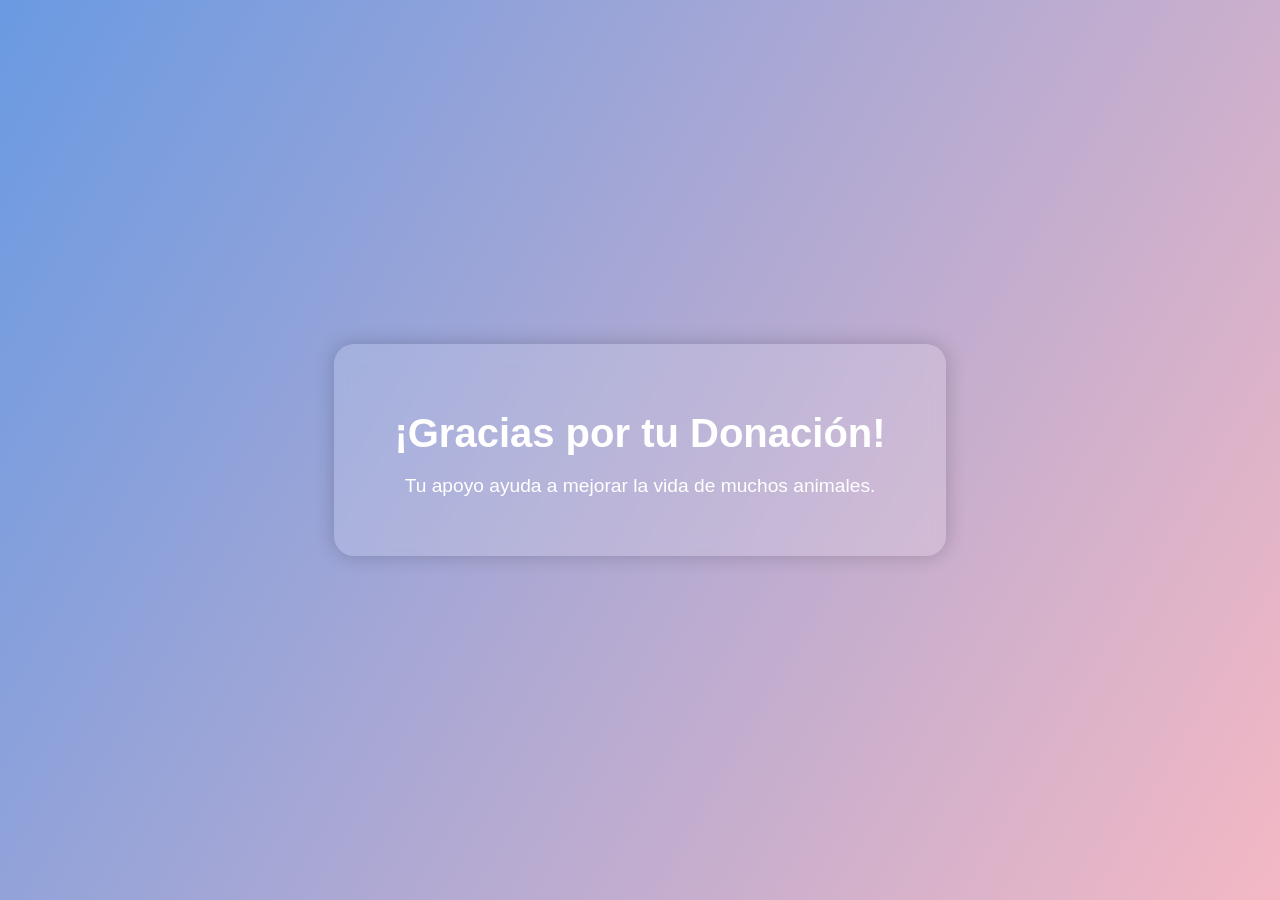
<file: gracias.html>
<!DOCTYPE html>
<html lang="es">
<head>
  <meta charset="UTF-8">
  <meta name="viewport" content="width=device-width, initial-scale=1.0">
  <title>Gracias por tu Donación</title>
  <style>
    body {
      background: linear-gradient(120deg, #6a9ae2, #f4b8c4);
      display: flex;
      justify-content: center;
      align-items: center;
      height: 100vh;
      font-family: 'Poppins', sans-serif;
      margin: 0;
      color: #fff;
      text-align: center;
    }
    .mensaje {
      background: rgba(255, 255, 255, 0.15);
      padding: 40px 60px;
      border-radius: 20px;
      backdrop-filter: blur(8px);
      box-shadow: 0 0 20px rgba(0,0,0,0.2);
    }
    h1 {
      font-size: 2.5rem;
      margin-bottom: 15px;
    }
    p {
      font-size: 1.2rem;
    }
  </style>
</head>
<body>
  <div class="mensaje">
    <h1>¡Gracias por tu Donación!</h1>
    <p>Tu apoyo ayuda a mejorar la vida de muchos animales.</p>
  </div>
</body>
</html>
</file>
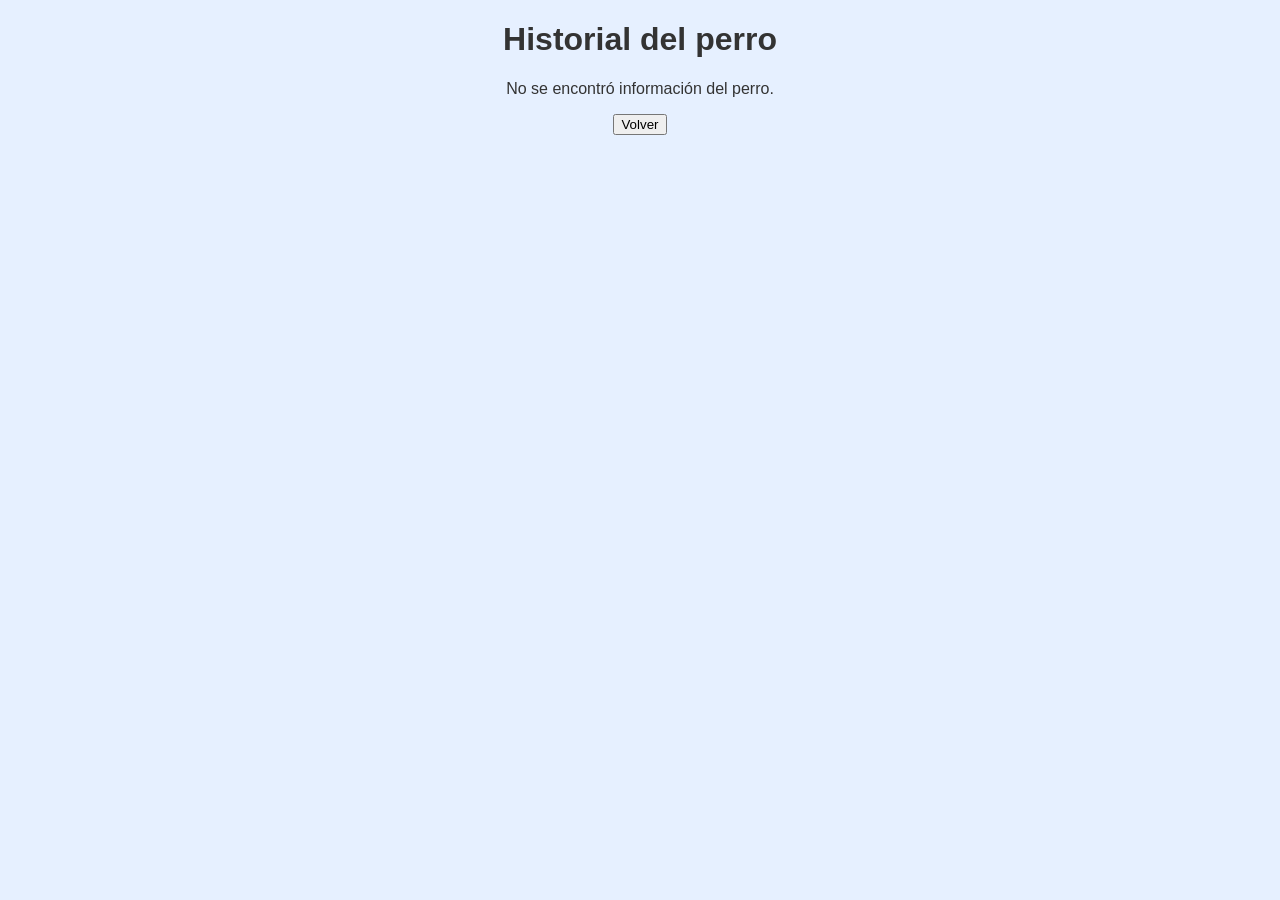
<file: historial.html>
<!DOCTYPE html>
<html lang="es">
<head>
  <meta charset="UTF-8">
  <meta name="viewport" content="width=device-width, initial-scale=1.0">
  <title>Historial del perro</title>
  <link rel="stylesheet" href="perros.css">
</head>
<body>
  <div class="contenido" style="max-width:600px;margin:auto;text-align:center;">
    <h1>Historial del perro</h1>
    <div id="info"></div>
    <button class="buscar" onclick="window.location.href='index.html'">Volver</button>
  </div>

  <script>
    const perro = JSON.parse(localStorage.getItem("perroSeleccionado"));
    const div = document.getElementById("info");
    if (perro) {
      div.innerHTML = `
        <img src="${perro.img}" alt="${perro.nombre}" style="width:100%;max-height:300px;object-fit:cover;border-radius:10px;">
        <h2>${perro.nombre}</h2>
        <p><strong>Raza:</strong> ${perro.raza}</p>
        <p><strong>Tamaño:</strong> ${perro.tamano}</p>
        <p><strong>Edad:</strong> ${perro.edad}</p>
        <p><strong>Ciudad:</strong> ${perro.ciudad}</p>
        <p>Este adorable perro está buscando un hogar lleno de amor.</p>
      `;
    } else {
      div.innerHTML = "<p>No se encontró información del perro.</p>";
    }
  </script>
</body>
</html>
</file>
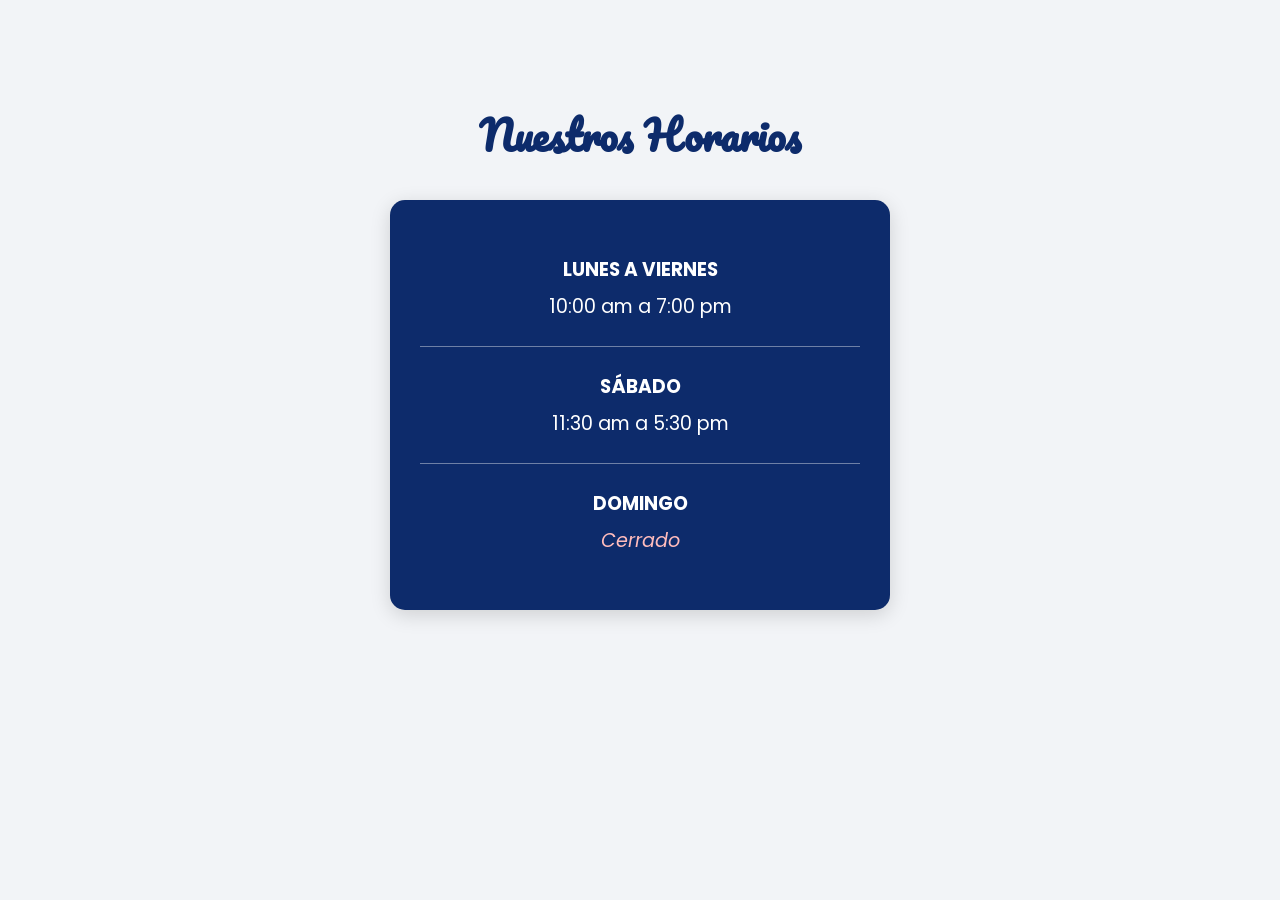
<file: horarios.html>
<!DOCTYPE html>
<html lang="es">
<head>
  <meta charset="UTF-8">
  <meta name="viewport" content="width=device-width, initial-scale=1.0">
  <title>Nuestros Horarios | MeowWoof</title>
  <link rel="stylesheet" href="horarios.css">
  <link href="https://fonts.googleapis.com/css2?family=Pacifico&family=Poppins:wght@400;500;700&display=swap" rel="stylesheet">
</head>
<body>
  
<section class="horarios">
  <h2>Nuestros Horarios</h2>
  <div class="horarios-box">
    <div class="dia">
      <h3>Lunes a Viernes</h3>
      <p>10:00 am a 7:00 pm</p>
    </div>
    <hr>
    <div class="dia">
      <h3>Sábado</h3>
      <p>11:30 am a 5:30 pm</p>
    </div>
    <hr>
    <div class="dia">
      <h3>Domingo</h3>
      <p class="cerrado">Cerrado</p>
    </div>
  </div>
</section>

</body>
</html>
</file>
<file: form_adopcion.css>
body {
  font-family: 'Segoe UI', sans-serif;
  background-color: #eaf7fb;
  margin: 0;
  padding: 0;
  color: #333;
}

.container {
  max-width: 1000px;
  margin: 40px auto;
  background: #fff;
  padding: 40px;
  border-radius: 15px;
  box-shadow: 0 2px 15px rgba(0, 0, 0, 0.1);
}

h1 {
  text-align: center;
  color: #004c6d;
  margin-bottom: 30px;
}

.grid {
  display: flex;
  flex-wrap: wrap;
  gap: 20px;
}

.card {
  flex: 1;
  min-width: 400px;
  background: #f8fdff;
  padding: 20px 25px;
  border-radius: 12px;
  border: 1px solid #d2e8f5;
}

.card h2 {
  color: #0078a6;
  margin-bottom: 15px;
  border-bottom: 2px solid #b9e1f1;
  padding-bottom: 5px;
}

.campo {
  margin-bottom: 15px;
}

label {
  font-weight: 600;
  color: #004b63;
}

input, textarea, select {
  width: 100%;
  padding: 10px;
  border-radius: 8px;
  border: 1px solid #bcd9e3;
  margin-top: 5px;
  box-sizing: border-box;
  background: #fff;
}

textarea {
  resize: none;
}

.mini-grid {
  display: flex;
  gap: 10px;
}

button {
  display: block;
  margin: 30px auto 10px;
  padding: 12px 25px;
  background: #00a1e6;
  color: #fff;
  border: none;
  border-radius: 8px;
  font-size: 16px;
  cursor: pointer;
  transition: background 0.3s;
}

button:hover {
  background: #007bb5;
}

small.error {
  display: none;
  color: #c00;
  font-size: 13px;
}

#mensajeFinal {
  text-align: center;
  font-weight: bold;
  margin-top: 15px;
}

#mensajeFinal.exito {
  color: #008f39;
}

#mensajeFinal.error-final {
  color: #c00;
}

/* === CHECKBOXES SIMÉTRICOS Y ALINEADOS === */
.cuidados-grid {
  display: grid;
  grid-template-columns: repeat(2, 1fr);
  gap: 12px 20px;
  margin-top: 10px;
}

.cuidados-grid label {
  background: #e9f7fb;
  padding: 12px 15px;
  border-radius: 10px;
  border: 1px solid #c8e6ee;
  display: flex;
  align-items: center;
  gap: 10px;
  cursor: pointer;
  transition: background 0.3s, transform 0.1s;
  min-height: 45px;
  box-sizing: border-box;
}

.cuidados-grid label input[type="checkbox"] {
  accent-color: #00a1e6;
  width: 18px;
  height: 18px;
  flex-shrink: 0;
}

.cuidados-grid label:hover {
  background: #d8f1f8;
  transform: scale(1.02);
}

.cuidados-grid label span {
  flex: 1;
  text-align: left;
}
.btn-regresar {
  display: block;
  width: fit-content;
  margin: 20px auto 0;
  background: #0078ff;
  padding: 12px 25px;
  border-radius: 8px;
  text-align: center;
  color: white;
  text-decoration: none;
  font-weight: 600;
  transition: 0.3s;
}

.btn-regresar:hover {
  background: #005fcc;
}
</file>
<file: crear_cuenta.css>
/* ======== ESTILOS GENERALES ======== */
body {
  font-family: 'Segoe UI', sans-serif; /* Fuente moderna y legible */
  background-color: #fff; /* Color de fondo por defecto */
  display: flex; /* Usamos flexbox para centrar el contenido */
  justify-content: center; /* Centra horizontalmente */
  align-items: center; /* Centra verticalmente */
  height: 100vh; /* Ocupa toda la altura de la ventana */
  margin: 0; /* Elimina los márgenes del
   body */
  background: linear-gradient(135deg, #fff 60%, #0b2b63 60%); /* Fondo degradado en diagonal */
}

/* ======== CONTENEDOR PRINCIPAL ======== */
.contenedor {
  background: white; /* Fondo blanco del formulario */
  padding: 40px; /* Espaciado interno */
  border-radius: 20px; /* Bordes redondeados */
  box-shadow: 0 4px 15px rgba(0,0,0,0.2); /* Sombra para efecto de elevación */
  width: 350px; /* Ancho fijo */
  text-align: center; /* Centra el contenido del texto */
}

/* ======== TÍTULO ======== */
h1 {
  color: #0b2b63; /* Azul oscuro */
  margin-bottom: 25px; /* Espacio debajo del título */
}

/* ======== CAMPOS DE ENTRADA ======== */
input {
  width: 100%; /* Ocupa todo el ancho del contenedor */
  padding: 12px; /* Espaciado interno */
  margin: 8px 0; /* Espacio entre campos */
  border-radius: 10px; /* Bordes redondeados */
  border: none; /* Sin borde */
  background: #eee; /* Fondo gris claro */
  font-size: 14px; /* Tamaño de fuente del texto */
}

/* ======== CONTENEDOR DE CONTRASEÑA (ICONO DE OJO) ======== */
.password-container {
  position: relative; /* Permite posicionar el icono dentro */
}

/* ======== ICONO PARA MOSTRAR/OCULTAR CONTRASEÑA ======== */
.toggle-password {
  position: absolute; /* Posicionamiento dentro del input */
  right: 12px; /* Espaciado desde la derecha */
  top: 12px; /* Espaciado desde arriba */
  cursor: pointer; /* Cambia el cursor al pasar encima */
}

/* ======== BOTÓN PRINCIPAL ======== */
button {
  width: 100%; /* Ancho completo */
  background-color: #0b2b63; /* Azul principal */
  color: white; /* Texto blanco */
  border: none; /* Sin borde */
  padding: 12px; /* Tamaño del botón */
  border-radius: 8px; /* Bordes redondeados */
  margin-top: 15px; /* Espacio superior */
  cursor: pointer; /* Manita al pasar */
  font-size: 15px; /* Tamaño de texto */
}

/* ======== EFECTO HOVER EN BOTÓN ======== */
button:hover {
  background-color: #163f91; /* Color más claro al pasar el mouse */
}

/* ======== MENSAJES DE ERROR ======== */
.error {
  color: red; /* Texto en rojo */
  font-size: 12px; /* Tamaño pequeño */
}

/* ======== MENSAJE DE ÉXITO ======== */
.exito {
  color: green; /* Texto verde */
  margin-top: 10px; /* Espacio superior */
}
/* ======== BOTÓN DE REGRESAR ======== */
.btn-regresar {
  width: 100%;
  background-color: #ffffff;
  color: #0b2b63;
  border: 2px solid #0b2b63;
  padding: 10px;
  border-radius: 8px;
  margin-top: 15px;
  cursor: pointer;
  font-size: 15px;
  transition: 0.3s ease;
}

.btn-regresar:hover {
  background-color: #e9eef7;
  transform: scale(1.03);
}
</file>
<file: perros.css>
body {
  margin: 0;
  font-family: "Poppins", sans-serif;
  background-color: #e6f0ff;
  color: #333;
}

/* HEADER */
header {
  background-color: #4a90e2;
  color: white;
  text-align: center;
  padding: 20px 0;
  box-shadow: 0 2px 6px rgba(0, 0, 0, 0.2);
}

/* CONTENEDOR PRINCIPAL */
.contenedor {
  display: flex;
  padding: 20px;
  gap: 20px;
  max-width: 1200px;
  margin: 20px auto;
}

/* FILTROS */
.filtros {
  width: 280px;
  background: white;
  padding: 20px;
  border-radius: 15px;
  box-shadow: 0 0 15px rgba(0,0,0,0.2);
  height: fit-content;
}

.filtros h3 {
  margin-bottom: 15px;
  color: #4a90e2;
}

.filtros label {
  font-weight: 500;
  display: block;
  margin-top: 10px;
}

.filtros input[type="text"],
.filtros select {
  width: 100%;
  padding: 8px;
  margin-top: 5px;
  border-radius: 8px;
  border: 1px solid #ccc;
  font-size: 14px;
}

.checkboxes label {
  display: block;
  margin-top: 5px;
}

.btn-filtrar {
  margin-top: 15px;
  width: 100%;
  padding: 10px;
  border: none;
  background-color: #4a90e2;
  color: white;
  font-weight: bold;
  border-radius: 8px;
  cursor: pointer;
  transition: 0.3s;
}

.btn-filtrar:hover {
  background-color: #357abd;
}

/* GALERÍA DE PERROS */
.galeria {
  flex: 1;
  display: grid;
  grid-template-columns: repeat(auto-fit, minmax(200px,1fr));
  gap: 20px;
}

.tarjeta {
  background: white;
  border-radius: 15px;
  box-shadow: 0 0 15px rgba(0,0,0,0.2);
  text-align: center;
  transition: transform 0.3s, box-shadow 0.3s;
  overflow: hidden;
}

.tarjeta:hover {
  transform: translateY(-5px);
  box-shadow: 0 4px 20px rgba(0,0,0,0.25);
}

.tarjeta img {
  width: 100%;
  height: 180px;
  object-fit: cover;
}

.tarjeta h4 {
  margin: 10px 0;
  color: #4a90e2;
}

.btn-historial {
  display: inline-block;
  margin-bottom: 10px;
  padding: 8px 15px;
  background-color: #4a90e2;
  color: white;
  border-radius: 8px;
  text-decoration: none;
  font-weight: bold;
  transition: 0.3s;
}

.btn-historial:hover {
  background-color: #357abd;
}

/* FOOTER */
footer {
  text-align: center;
  padding: 15px;
  background-color: #4a90e2;
  color: white;
  margin-top: 30px;
  border-top-left-radius: 12px;
  border-top-right-radius: 12px;
}
</file>
<file: horarios.css>
/* Reinicio básico */
* { margin: 0; padding: 0; box-sizing: border-box; }

/* Estilos generales */
body {
  font-family: 'Poppins', sans-serif;
  background-color: #f2f4f7;
  text-align: center;
  color: #111;
}

/* Sección principal de horarios */
.horarios {
  padding: 100px 20px;
}

/* Título */
h2 {
  font-family: 'Pacifico', cursive;
  color: #0d2b6b;
  font-size: 2.5rem;
  margin-bottom: 30px;
}

/* Caja contenedora de horarios */
.horarios-box {
  background-color: #0d2b6b;
  color: #fff;
  max-width: 500px;
  margin: 0 auto;
  border-radius: 15px;
  padding: 30px;
  box-shadow: 0 5px 20px rgba(0,0,0,0.15);
}

/* Estilo para cada día */
.dia { margin: 25px 0; }
.dia h3 { font-weight: 700; text-transform: uppercase; }
.dia p { font-size: 1.2rem; margin-top: 8px; }

/* Días cerrados */
.cerrado {
  color: #ffbcbc;
  font-style: italic;
}

/* Línea divisoria */
hr {
  border: none;
  border-bottom: 1px solid rgba(255,255,255,0.4);
}
</file>
